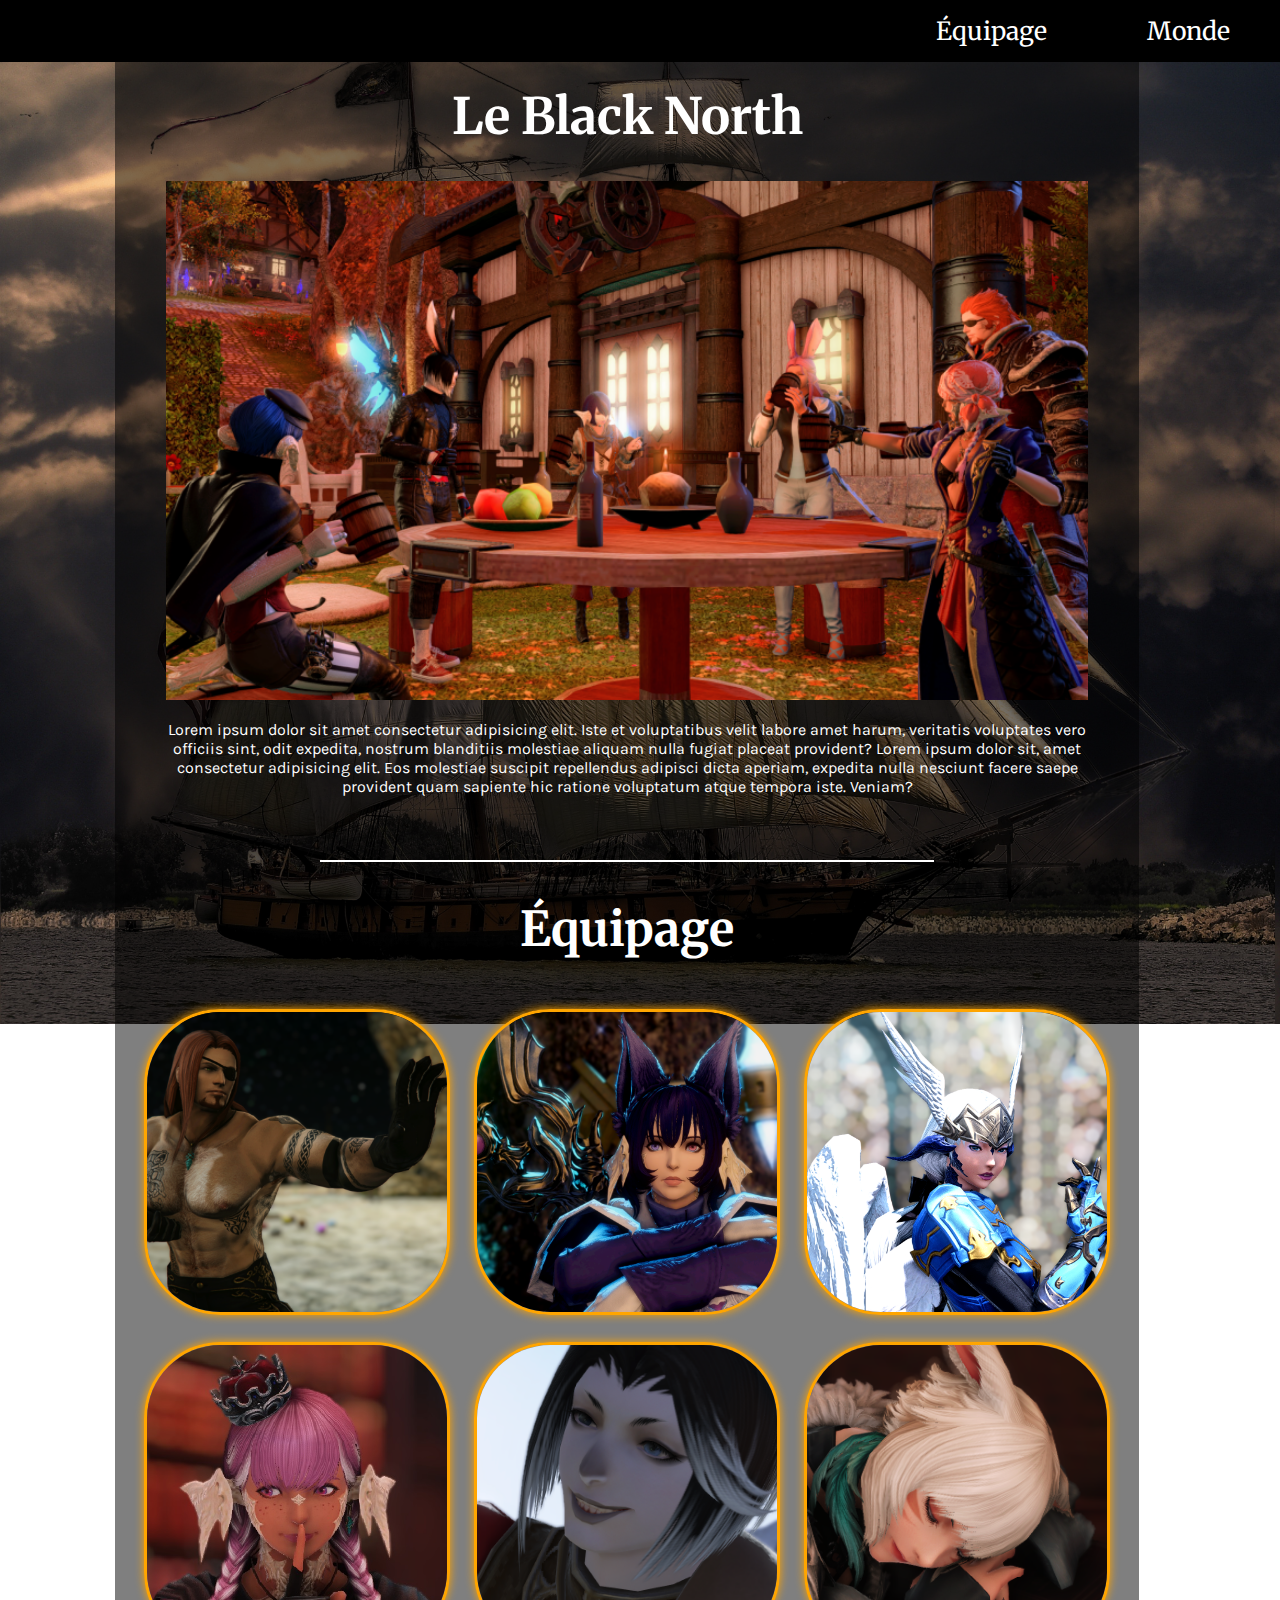
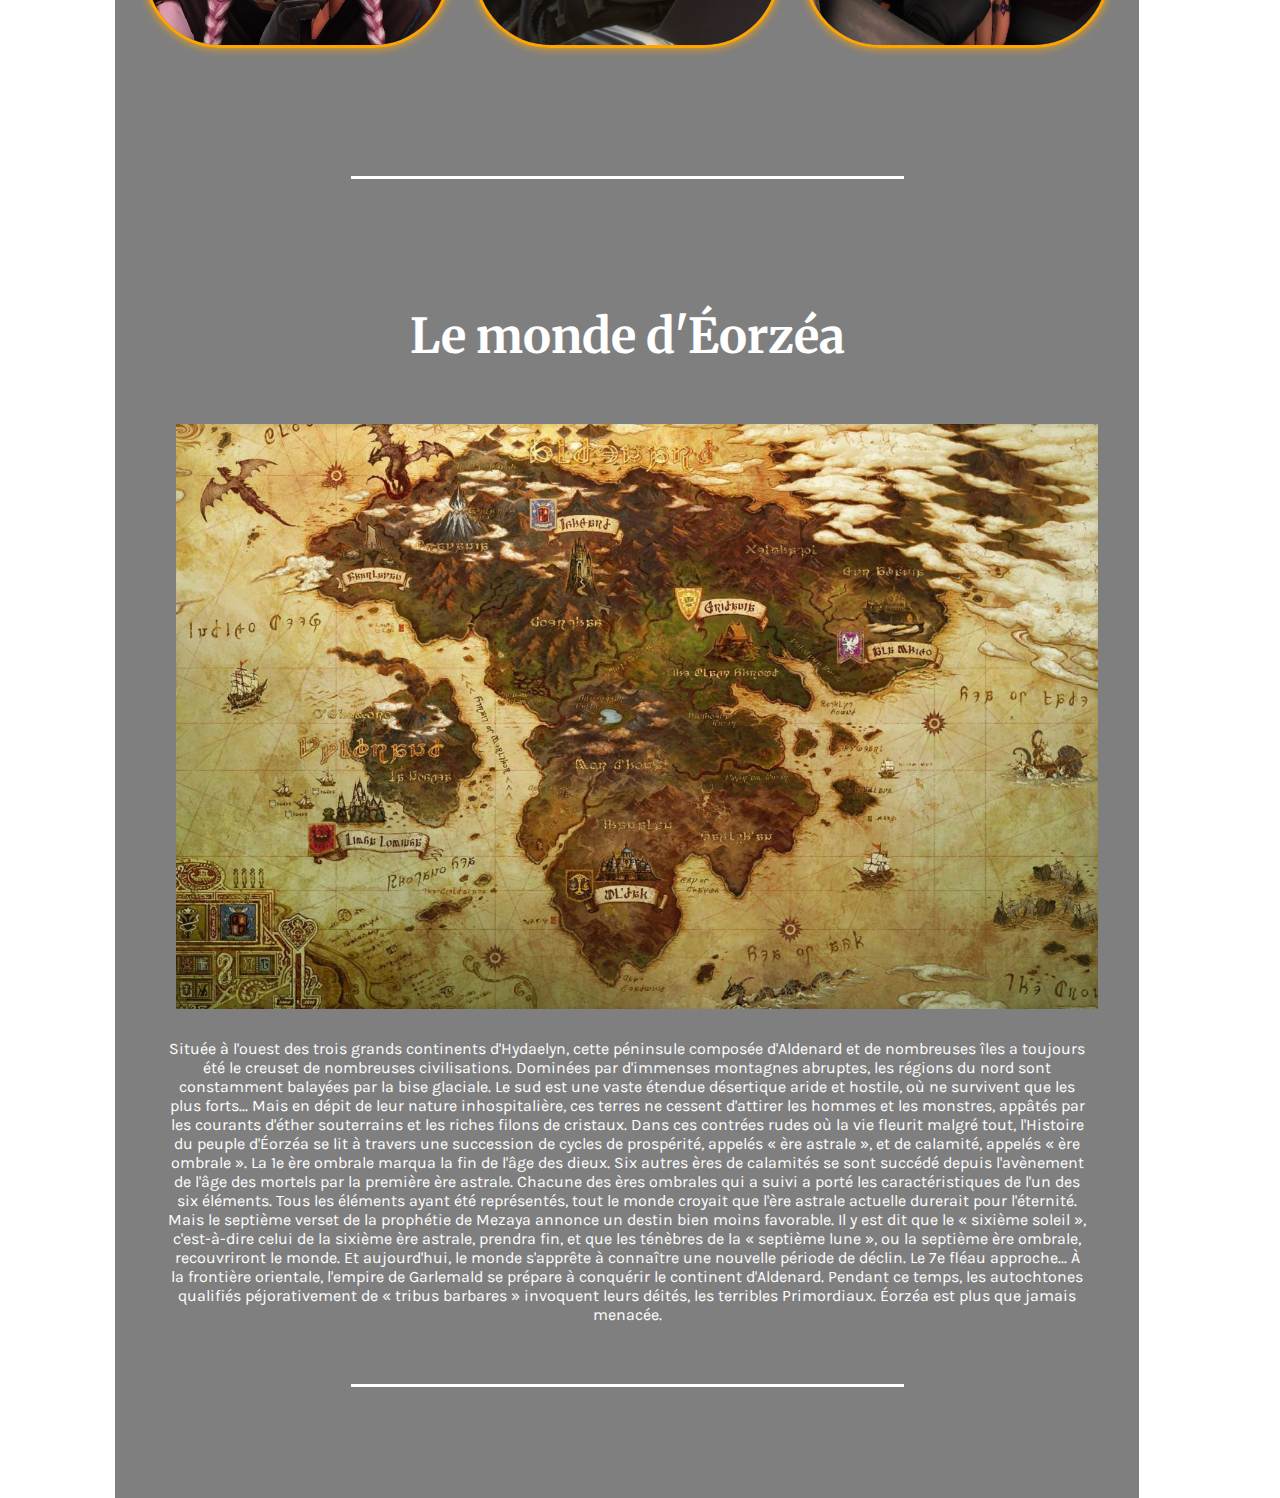
<file: index.html>
<!DOCTYPE html>
<html lang="fr">
  <head>
    <meta charset="UTF-8" />
    <meta http-equiv="X-UA-Compatible" content="IE=edge" />
    <meta name="viewport" content="width=device-width, initial-scale=1.0" />
    <title>Final Fantasy XIV RP</title>
    <link rel="stylesheet" href="style.css" />
  </head>
  <body class="page">
   

    <header>
      <nav>
        <ul class="texte">
          <li id="texte"><a href="#monde">Monde</a></li>
          <li id="texte"><a href="#personnages">Équipage</a></li>
        </ul>
      </nav>
    </header>
  
    <main class="main">
      <!-- <section>
        <div id="intro">
      
          <h1> Le Black North</h1>
          <img class="cl" src="img/CL.png" alt="les membres de la cl le black north" width=100%>
    
          
        </div>
      </section> -->
  
    <div id="presentation">
      <h1>Le Black North</h1>
      <img class="cl" src="img/CL.png" alt="les membres de la cl le black north" width=100%>


      <p>
        Lorem ipsum dolor sit amet consectetur adipisicing elit. Iste et
        voluptatibus velit labore amet harum, veritatis voluptates vero officiis
        sint, odit expedita, nostrum blanditiis molestiae aliquam nulla fugiat
        placeat provident?
        Lorem ipsum dolor sit, amet consectetur adipisicing elit. Eos molestiae suscipit 
        repellendus adipisci dicta aperiam, expedita nulla nesciunt facere saepe provident quam 
        sapiente hic ratione voluptatum atque tempora iste. Veniam?
      </p>
    </div>

  <div id="trait1"></div>
<section class="image">
    <div class="flexbox">
        <h2 class="persotitre" id="personnages">Équipage</h2>
        <ul>
          <li>
            <a href="*" target="blank"><img src="img/bera.png" alt="Bera le chef de la CL"></a>
            <a href="*" target="_blank"><img src="img/rei.png" alt="Rei la petite louve"></a>
            <a href="character.html" target="_blank"><img src="img/tsuki.png" alt="Tsuki la valkyrie"></a>
            <a href="*" target="_blank"><img src="img/shu.jpg" alt="Shu la petite princesse sirène"></a>
            <a href="*" target="blank"><img src="img/alt.png" alt="Alt le petit vampire"></a>
            <a href="*" target="blank"><img src="img/yshtola.png" alt=""></a>
          </li>
        </ul>
      </div>
    </section>

   

    <section id="monde">
      <div id="trait2"></div>
      <img>
        <h3 >Le monde d'Éorzéa</h3>
        <img id =carte class="carte" src="img/carte eozea.jpg " alt="carte d'eorzea de ff14" width="100%"> 
        <p>
          
          Située à l'ouest des trois grands continents d'Hydaelyn, cette péninsule composée d'Aldenard et de nombreuses îles a toujours été le creuset de nombreuses civilisations.
          Dominées par d'immenses montagnes abruptes, les régions du nord sont constamment balayées par la bise glaciale. Le sud est une vaste étendue désertique aride et hostile, où ne survivent que les plus forts... Mais en dépit de leur nature inhospitalière, ces terres ne cessent d'attirer les hommes et les monstres, appâtés par les courants d'éther souterrains et les riches filons de cristaux. Dans ces contrées rudes où la vie fleurit malgré tout, l'Histoire du peuple d'Éorzéa se lit à travers une succession de cycles de prospérité, appelés « ère astrale », et de calamité, appelés « ère ombrale ».
          La 1e ère ombrale marqua la fin de l'âge des dieux. Six autres ères de calamités se sont succédé depuis l'avènement de l'âge des mortels par la première ère astrale. Chacune des ères ombrales qui a suivi a porté les caractéristiques de l'un des six éléments. Tous les éléments ayant été représentés, tout le monde croyait que l'ère astrale actuelle durerait pour l'éternité. Mais le septième verset de la prophétie de Mezaya annonce un destin bien moins favorable. Il y est dit que le « sixième soleil », c'est-à-dire celui de la sixième ère astrale, prendra fin, et que les ténèbres de la « septième lune », ou la septième ère ombrale, recouvriront le monde.
          Et aujourd'hui, le monde s'apprête à connaître une nouvelle période de déclin. Le 7e fléau approche...
          À la frontière orientale, l'empire de Garlemald se prépare à conquérir le continent d'Aldenard. Pendant ce temps, les autochtones qualifiés péjorativement de « tribus barbares » invoquent leurs déités, les terribles Primordiaux.
          Éorzéa est plus que jamais menacée.
  
</p>

<div id="trait3"></div>
    </section>


</main>



    <footer></footer>
  </body>
</html>
</file>
<file: style.css>
@import url('https://fonts.googleapis.com/css2?family=Anton&family=Karla:wght@200&family=Merriweather&display=swap');
html {
    scroll-behavior: smooth;
}



body{
    text-align: center;
    font-family:'Karla', 'sans-serif'; 
    padding: 0;
    margin: 0;
}

ul{
    margin: 0;
    padding: 0;
   
}
li{
    list-style-type: none;

}
p{ text-align: justify;
    text-align: center;
}


/* *************NAVBAR************* */

a { font-size: 25px;
    font-family: 'Merriweather', 'sans-serif';
    color: white;
    
}

nav {
    overflow: hidden;
    background-color: rgb(0, 0, 0);
    position: fixed;
    width: 100%;
    opacity: 0,9;
}

header li {
    float: right;
    font-size: 1.2em;
}

header li a {
    text-decoration: none;
    display: block;
    text-align: center;
    padding: 15px 50px;
}



/* ***********INTRO*********** */
#intro {
    /* background: url(img/CL.png) fixed top/cover; */
    
    text-align: center;
    margin: 0%;
    padding: 5%;
    color: white;
}


/* *********PRESENTATION********* */

body{
    /* text-align: center; */
    /* background: url(img/CL.png) no-repeat fixed top/cover; */
    background: url(img/pexels-pixabay-37859.jpg) no-repeat fixed top/cover ;
    margin: 0%;
    padding: 0%;
}

.main {
    background: rgba(0, 0, 0, 0.500) ;
    margin: 0% 9%;
    width: 80%;
       
}


#presentation {
    /* background: rgba(0, 0, 0, 0.500); */
    padding: 5%;
    color: white;
    text-align: center;
    
    
}

h1 { font-family: 'Merriweather', 'sans-serif';
    font-size: 50px;
   
}

#trait1 {
    height: 2px;
    width: 60%;
    margin: -3px auto;
    background-color: white;

    /* height: 3px;
    width: 40%;
    margin: -3px auto;
    background-color: palevioletred;
    box-shadow: 1px 3px 2px #F9CA24; */
}


/* **********PERSONNAGES************ */



.flexbox ul {
    /* display: flex; */
    justify-content: space-around;
    text-align: center;
  }
  
  li a img  {
    
    height: 300px;
    width: 300px;
    padding: 0px;
    margin: 10px;
    /* *avoir des images de même taille* */
    object-fit: cover; 
    /* *avoir une ombre dans l'image si elle est en png* */
    /* filter: drop-shadow(0 0 5px orange); */

    box-shadow: 0 0 10px orange;
    border: solid orange;
    border-radius: 25%;
    transition: 0.1s;
   /* centrer verticalement */
    /* display: flex; */
    justify-content: center;
    align-items: center;
  }

  li a img:hover {
      opacity: 0.90;
      transform: scale(1.05);
      transform: 0.10s ease-in-out;
  }




  .flexbox li a {
      /* width: 400px;
      height: 400px; */


  }

  h2 {
    font-family: 'Merriweather', 'sans-serif';
      color: white;
    text-align: center;
    font-size: 300%;
    }



/* 
    ************MONDE*********** */

    #trait2 {
        height: 3px;
        width: 60%;
        margin: 60px auto;
        background-color: white;
    }

h3{
    font-family: 'Merriweather', 'sans-serif';
    color: white;
font-size: 300%;}

#monde {
    color: white;
    padding: 5%;
    margin: 0%;
}

.carte { padding: 10px;
}

#trait3 {
    height: 3px;
    width: 60%;
    margin: 60px auto;
    background-color: white;
}





/* **************character************* */

.rp{
    color: white;
    text-align: left;
    
}

.rp{
    text-decoration: none;
    background: url(img/2022-04-05_19-33-39-123_Neneko_Brave_Shine.png) no-repeat fixed top/cover;
    color: white; 
}

li{list-style-type: none;
    text-decoration: none;
}

#fond{
    background: rgba(0, 0, 0, 0.500);
    
    width: 80%;
}
</file>
